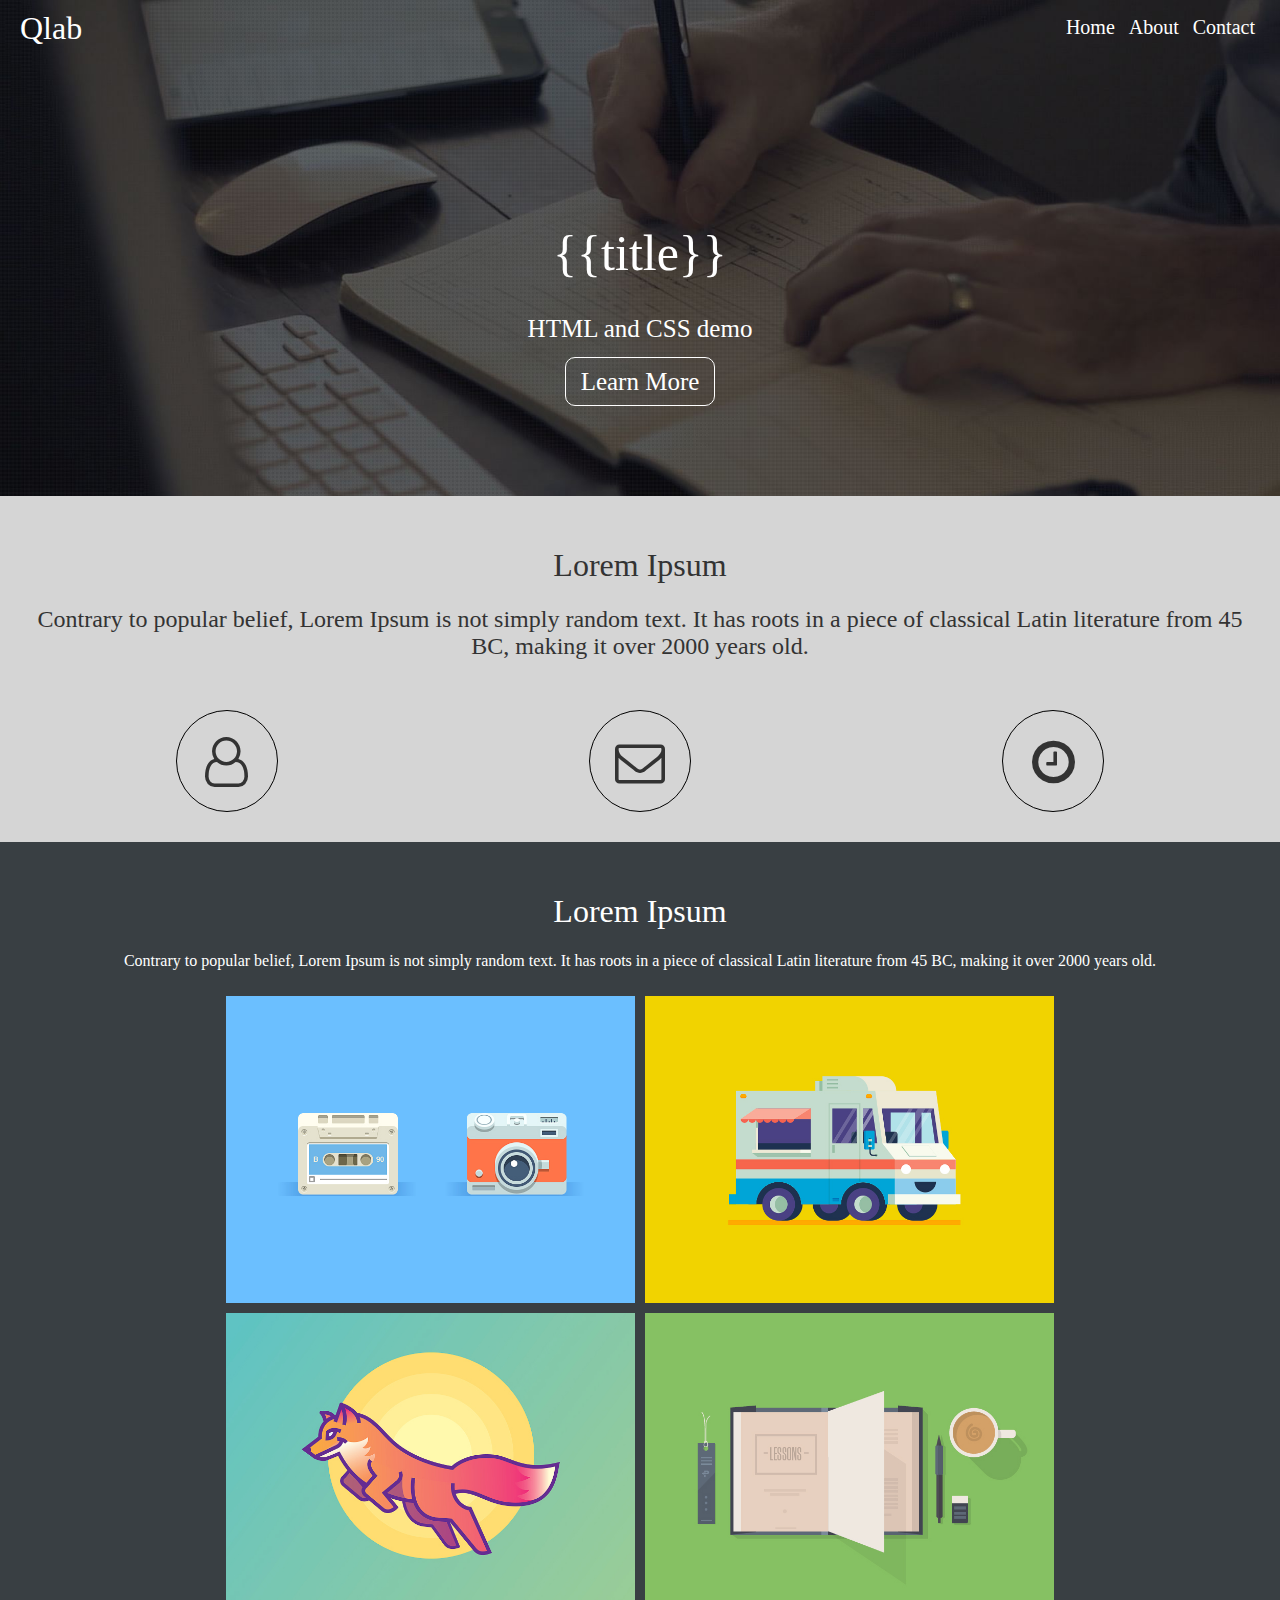
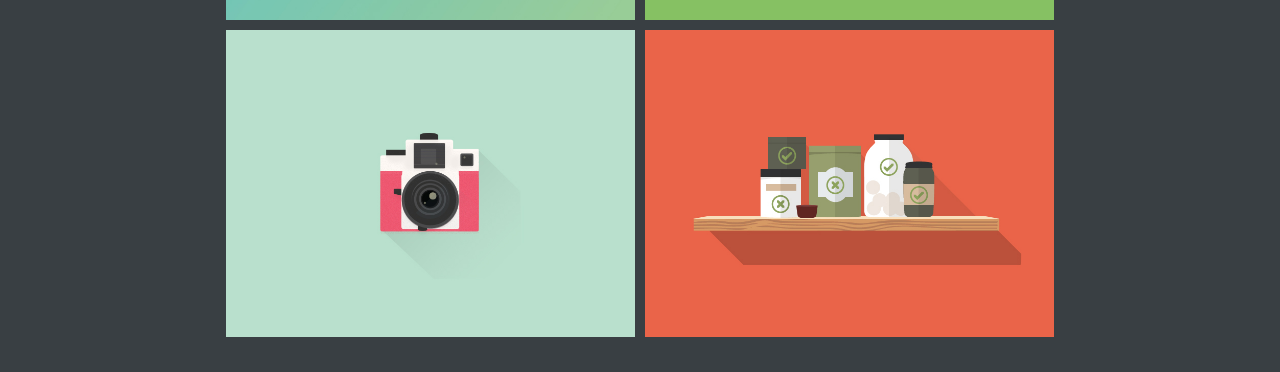
<file: index.html>
<html !DOCTYPE>
<html>

<head>
	<title>Home</title>
	<link rel="stylesheet" type="text/css" href="app.css">
	<link rel="stylesheet" type="text/css" href="assets/css/font-awesome.css">
	<!-- Include vue js script -->
	<script src="app.js"></script>
</head>

<body>
	<div id="vueApp">
		<section id="hero-banner">
			<header id="header">
				<h1>
					<a class="home-link" href="./index.html">Qlab</a>
				</h1>
				<nav id="nav">
					<ul>
						<li>
							<a href="./index.html">Home</a>
						</li>
						<li>
							<a href="./about.html">About</a>
						</li>
						<li>
							<a href="./contact.html">Contact</a>
						</li>
					</ul>
				</nav>
			</header>
			<div id="banner-text">
				<h1>{{title}}</h1>
				<h3>HTML and CSS demo</h3>
				<a href="http://wikipedia.com">Learn More</a>
			</div>
		</section>
		<section id="section-one">
			<h1>Lorem Ipsum</h1>
			<h2>Contrary to popular belief, Lorem Ipsum is not simply random text. It has roots in a piece of classical Latin literature
				from 45 BC, making it over 2000 years old.</h2>
			<div class="col one">
				<div class="image-wrapper">
					<i class="fa fa-user-o" aria-hidden="true"></i>
				</div>
			</div>
			<div class="col two">
				<div class="image-wrapper">
					<i class="fa fa-envelope-o" aria-hidden="true"></i>
				</div>
			</div>
			<div class="col three">
				<div class="image-wrapper">
					<i class="fa fa-clock-o" aria-hidden="true"></i>
				</div>
			</div>
		</section>
		<section id="section-two">
			<h1>Lorem Ipsum</h1>

			<h4>Contrary to popular belief, Lorem Ipsum is not simply random text. It has roots in a piece of classical Latin literature
				from 45 BC, making it over 2000 years old.</h4>

			<!-- Replace this with a v-for directive and iterate through images -->
			<div class="container">
				<div class="col">
					<a href="#">
						<img class="col-image" src="assets/images/p1.jpg">
					</a>
				</div>
				<div class="col">
					<a href="#">
						<img class="col-image" src="assets/images/p2.jpg">
					</a>
				</div>
				<div class="col col-image">
					<a href="#">
						<img class="col-image" src="assets/images/p3.jpg">
					</a>
				</div>
				<div class="col">
					<a href="#">
						<img class="col-image" src="assets/images/p4.jpg">
					</a>
				</div>
				<div class="col">
					<a href="#">
						<img class="col-image" src="assets/images/p5.jpg">
					</a>
				</div>
				<div class="col">
					<a href="#">
						<img class="col-image" src="assets/images/p6.jpg">
					</a>
				</div>
			</div>
			<!-- End -->
		</section>
	</div>
</body>

</html>
</file>
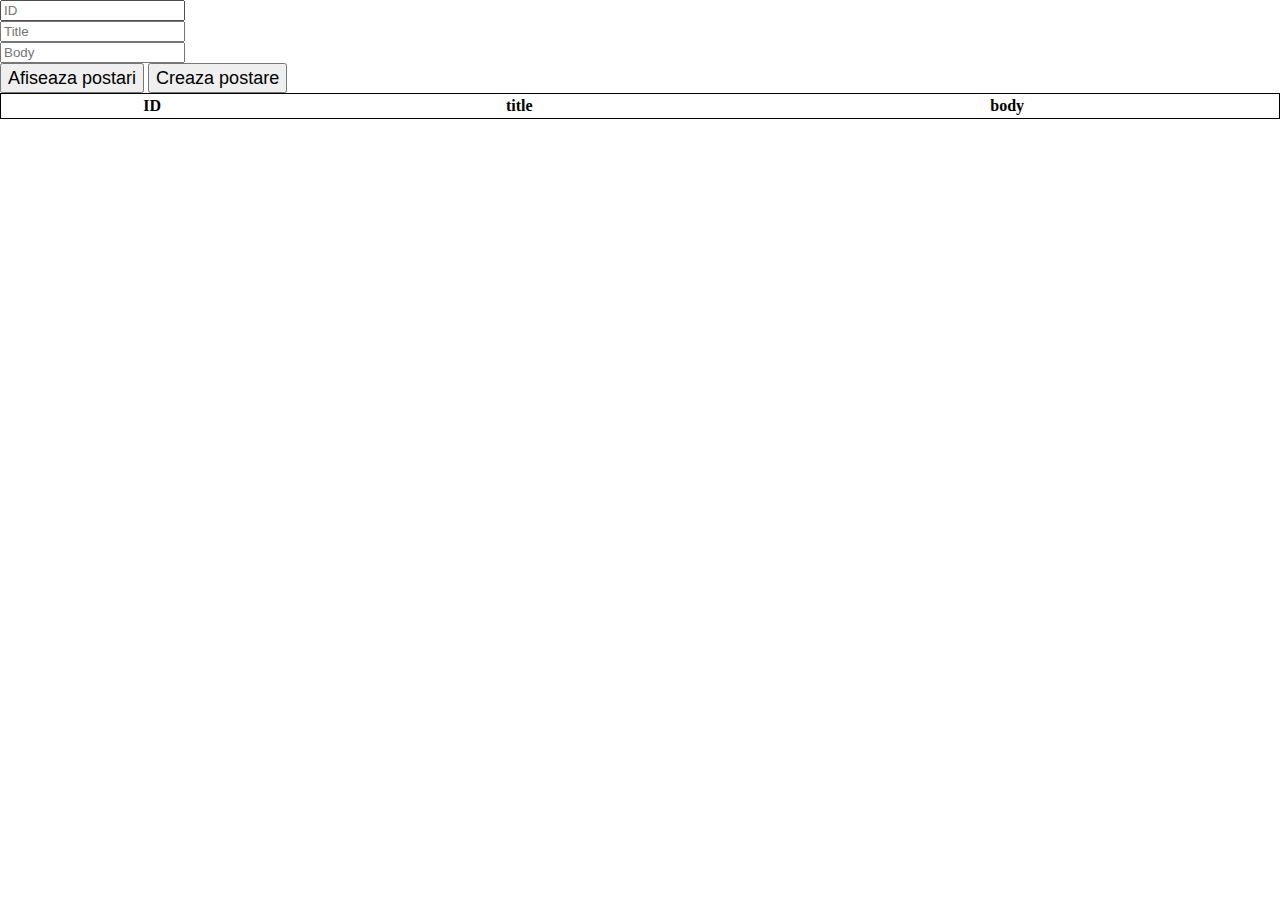
<file: about.html>
<html !DOCTYPE>
<html>
	<head>
		<title>Home</title>
		<link rel="stylesheet" type="text/css" href="app.css">
		<script src="http://code.jquery.com/jquery-3.2.1.min.js"></script>
		<script src="about.js"></script>
	</head>

	<body>
		<input class="id-field" type="text" placeholder="ID"/></br>
		<input class="title-field" type="text" placeholder="Title"/></br>
		<input class="body-field" type="text" placeholder="Body"/></br>

		<button type="button" class="btn-get">Afiseaza postari</button>
		<button type="button" class="btn-create">Creaza postare</button>
		<table>
			<tr>
				<th>ID</th>
				<th>title</th>
				<th>body</th>
			</tr>
		</table>		
	</body>
</html>
</file>
<file: app.css>
a {
	text-decoration: none;
}

h1,
h2,
h4 {
	font-weight: lighter;
}

#hero-banner {
	background-image: url('assets/images/banner-background.jpg');
	background-size: cover;
}

#header {
	height: 90px;
	padding: 0 20px;
}

body {
	margin: 0;
}

section {
	text-align: center;
}

#hero-banner a {
	color: white;
}

#header .home-link {
	float: left;
	padding-top: 10px;
}

#header #nav {
	float: right;
}

#header #nav ul li {
	display: inline-block;
	margin: 0 5px;
	font-size: 20px;
}

#hero-banner #banner-text {
	padding: 100px 0;
	color: white;
	font-weight: lighter;
}

#hero-banner #banner-text h1 {
	font-size: 50px;
	font-weight: lighter;
}

#hero-banner #banner-text h3 {
	font-size: 25px;
	font-weight: lighter;
}

#hero-banner #banner-text a {
	font-size: 25px;
	border: 1px solid white;
	padding: 10px 15px;
	border-radius: 10px;
}

#section-one {
	overflow: auto;
	background-color: #d5d5d5;
	color: #333;
	padding: 30px 20px;
}

#section-one .col {
	width: 33.33%;
	float: left;
	margin-top: 30px;
}

#section-one .col .image-wrapper {
	width: 100px;
	height: 100px;
	border: 1px solid #000000;
	margin: 0 auto;
	border-radius: 50%;
	position: relative;
}

#section-one .col i {
	font-size: 50px;
	margin: 0 auto;
	line-height: 102px;
}

#section-two {
	overflow: auto;
	color: white;
	background-color: #393f43;
	padding: 30px 20px;
}

#section-two .container {
	width: 100%;
	display: flex;
	flex-flow: row wrap;
	justify-content: center;
}

#section-two .col {
	padding: 5px;
	width: 33%;
}

#section-two .col .col-image {
	width: 100%;
}

.posts-table {
	border: 1px solid black;
	width: 100%;
}

.posts-table td {
	background: white;
}

.animated:hover {
	transition: transform .2s;
  	transform: scale(1.05)
}

.image {
	position: relative;
}

.image .title {
	position: absolute;
	padding: 2px 6px;
	margin: 4px;

	background-color: white;
	color: black;
	
	font-family: arial;
	
	opacity: 0.6;
}
</file>
